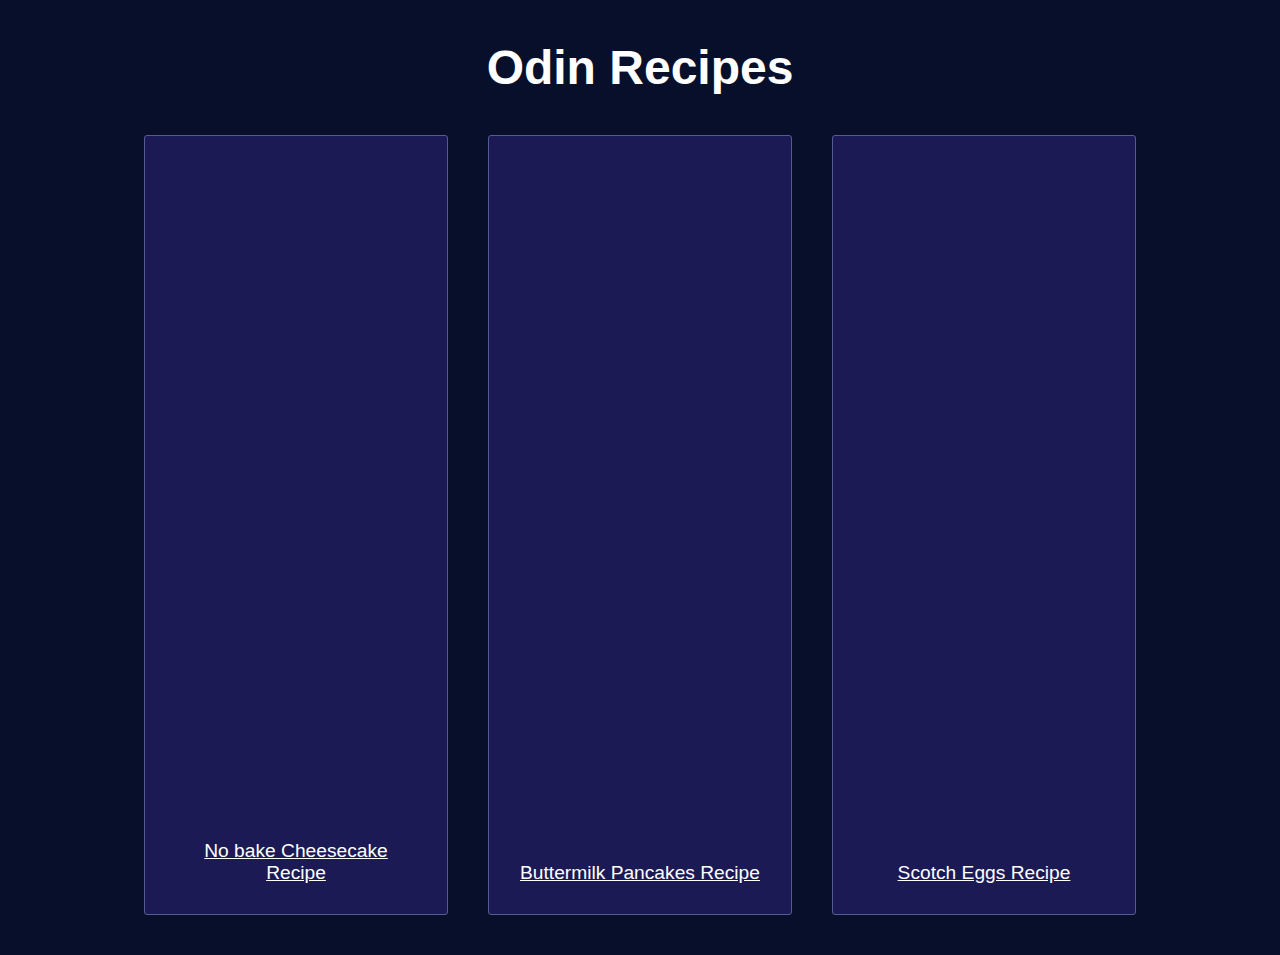
<file: index.html>
<!DOCTYPE html>
<html lang="en">

<head>
    <meta charset="UTF-8">
    <meta name="viewport" content="width=device-width, initial-scale=1.0">
    <title>Odin Recipes</title>
    <link rel="stylesheet" href="style.css">
</head>

<body>
    <h1 class="headline">Odin Recipes</h1>

    <div class="card-box">

        <a href="./recipes/cheesecake.html">
            <div class="card">
                No bake Cheesecake Recipe
            </div>
        </a>
        <a href="./recipes/buttermilk-pancakes.html">
            <div class="card">
                Buttermilk Pancakes Recipe
            </div>
        </a>
        <a href="./recipes/scotch-eggs.html">
            <div class="card">
                Scotch Eggs Recipe
            </div>
        </a>

    </div>
</body>

</html>
</file>
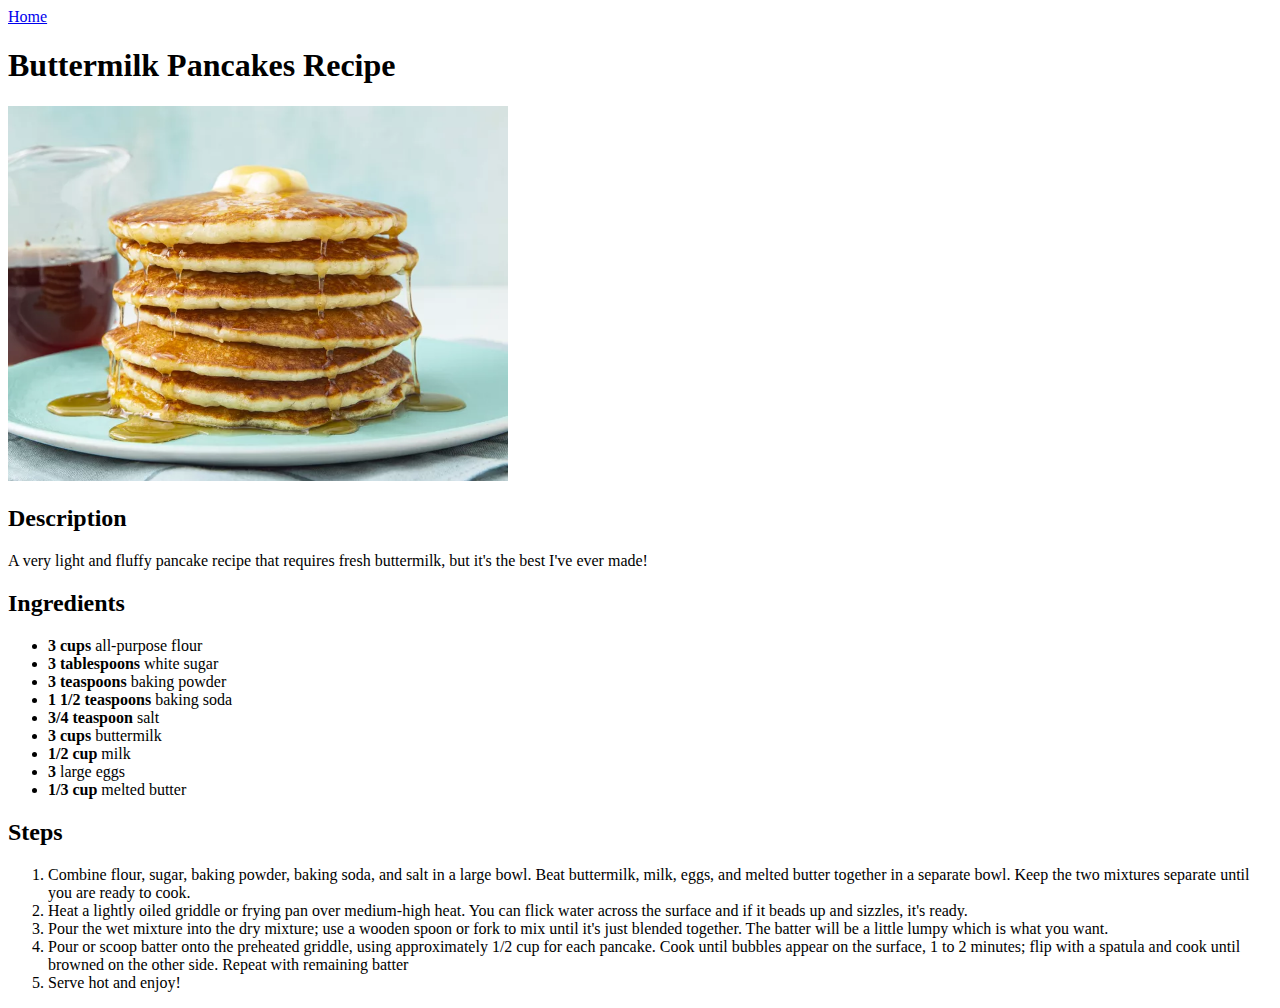
<file: recipes/buttermilk-pancakes.html>
<!DOCTYPE html>
<html lang="en">

<head>
    <meta charset="UTF-8">
    <meta name="viewport" content="width=device-width, initial-scale=1.0">
    <title>Buttermilk Pancakes Recipe</title>
</head>

<body>
    <a href="../index.html">Home</a>
    <h1>Buttermilk Pancakes Recipe</h1>
    <img src="../img/buttermilk-pancakes.webp" alt="buttermilk pancakes with maple syrup" width="500">

    <h2>Description</h2>
    <p>A very light and fluffy pancake recipe that requires fresh buttermilk, but it's the best I've ever made!</p>

    <h2>Ingredients</h2>
    <ul>
        <li><b>3 cups</b> all-purpose flour</li>
        <li><b>3 tablespoons</b> white sugar</li>
        <li><b>3 teaspoons</b> baking powder</li>
        <li><b>1 1/2 teaspoons</b> baking soda</li>
        <li><b>3/4 teaspoon</b> salt</li>
        <li><b>3 cups</b> buttermilk</li>
        <li><b>1/2 cup</b> milk</li>
        <li><b>3</b> large eggs</li>
        <li><b>1/3 cup</b> melted butter</li>
    </ul>

    <h2>Steps</h2>
    <ol>
        <li>Combine flour, sugar, baking powder, baking soda, and salt in a large bowl. Beat buttermilk, milk, eggs, and
            melted butter together in a separate bowl. Keep the two mixtures separate until you are ready to cook.</li>
        <li>Heat a lightly oiled griddle or frying pan over medium-high heat. You can flick water across the surface and
            if it beads up and sizzles, it's ready.
        </li>
        <li>Pour the wet mixture into the dry mixture; use a wooden spoon or fork to mix until it's just blended
            together. The batter will be a little lumpy which is what you want.</li>
        <li>Pour or scoop batter onto the preheated griddle, using approximately 1/2 cup for each pancake. Cook until
            bubbles appear on the surface, 1 to 2 minutes; flip with a spatula and cook until browned on the other side.
            Repeat with remaining batter</li>
        <li>Serve hot and enjoy!</li>
    </ol>

</html>
</file>
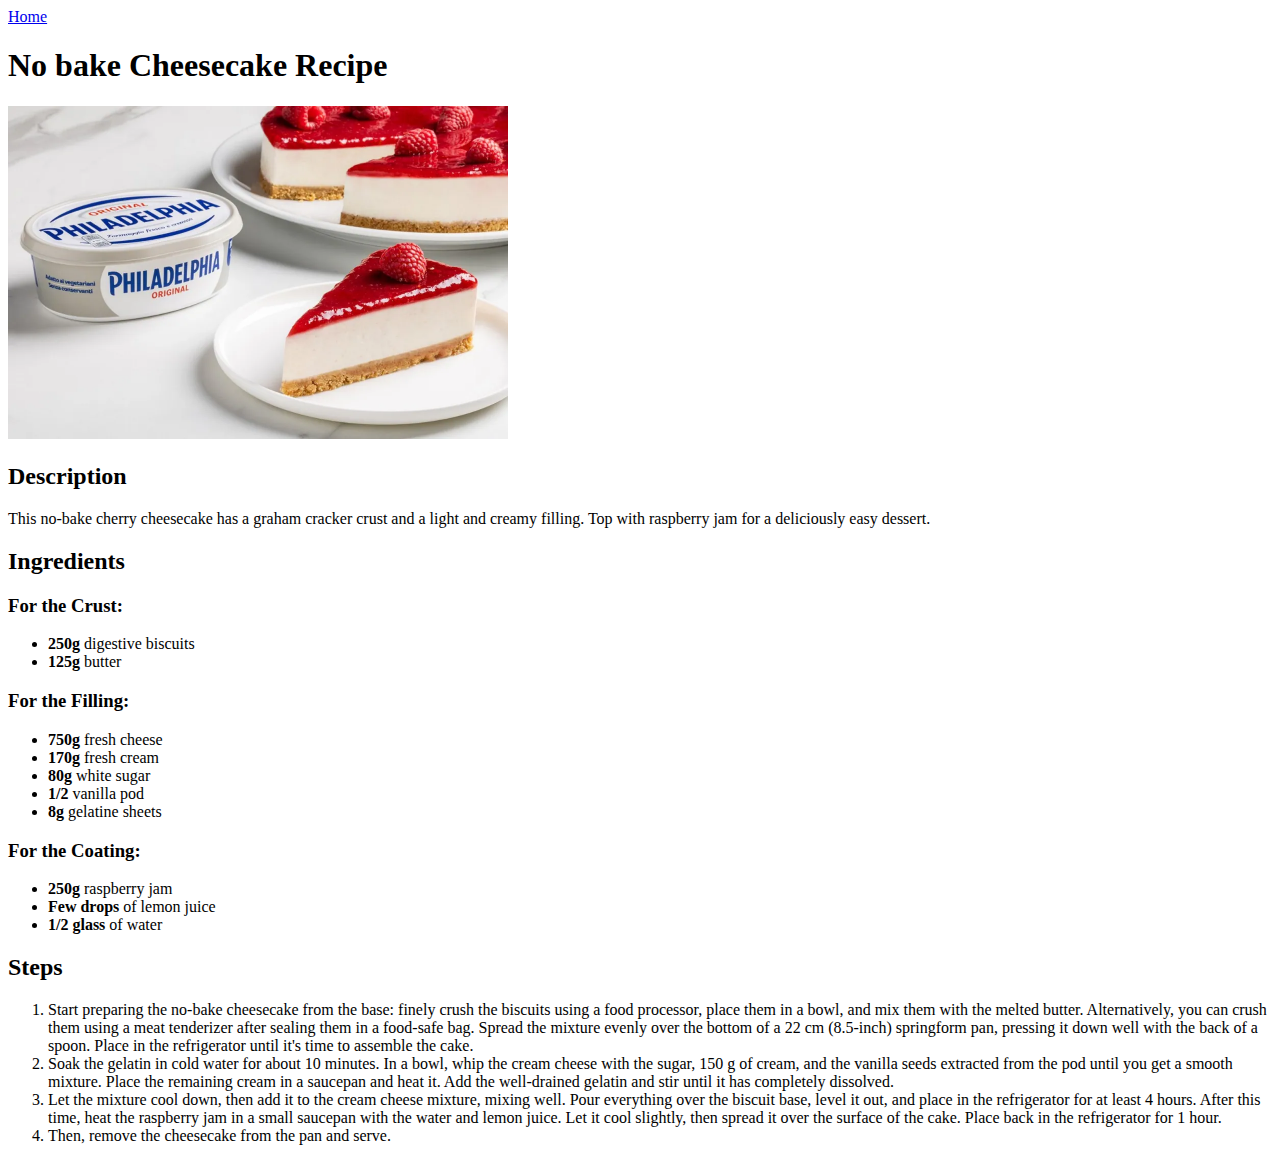
<file: recipes/cheesecake.html>
<!DOCTYPE html>
<html lang="en">

<head>
    <meta charset="UTF-8">
    <meta name="viewport" content="width=device-width, initial-scale=1.0">
    <title>No bake Cheesecake Recipe</title>
</head>

<body>
    <a href="../index.html">Home</a>
    <h1>No bake Cheesecake Recipe</h1>
    <img src="../img/cheesecake.webp" alt="cheesecake with raspberry jam" width="500">

    <h2>Description</h2>
    <p>This no-bake cherry cheesecake has a graham cracker crust and a light and creamy filling. Top with raspberry jam
        for a deliciously easy dessert.
    </p>

    <h2>Ingredients</h2>

    <h3>For the Crust:</h3>
    <ul>
        <li><b>250g</b> digestive biscuits</li>
        <li><b>125g</b> butter</li>
    </ul>

    <h3>For the Filling:</h3>
    <ul>
        <li><b>750g</b> fresh cheese</li>
        <li><b>170g</b> fresh cream</li>
        <li><b>80g</b> white sugar</li>
        <li><b>1/2</b> vanilla pod</li>
        <li><b>8g</b> gelatine sheets</li>
    </ul>

    <h3>For the Coating:</h3>
    <ul>
        <li><b>250g</b> raspberry jam</li>
        <li><b>Few drops</b> of lemon juice</li>
        <li><b>1/2 glass</b> of water</li>
    </ul>

    <h2>Steps</h2>
    <ol>
        <li>Start preparing the no-bake cheesecake from the base: finely crush the biscuits using a food processor,
            place them in a bowl, and mix them with the melted butter. Alternatively, you can crush them using a meat
            tenderizer after sealing them in a food-safe bag. Spread the mixture evenly over the bottom of a 22 cm
            (8.5-inch) springform pan, pressing it down well with the back of a spoon. Place in the refrigerator until
            it's time to assemble the cake.</li>
        <li>Soak the gelatin in cold water for about 10 minutes. In a bowl, whip the cream cheese with the sugar, 150 g
            of cream, and the vanilla seeds extracted from the pod until you get a smooth mixture. Place the remaining
            cream in a saucepan and heat it. Add the well-drained gelatin and stir until it has completely dissolved.
        </li>
        <li>Let the mixture cool down, then add it to the cream cheese mixture, mixing well. Pour everything over the
            biscuit base, level it out, and place in the refrigerator for at least 4 hours. After this time, heat the
            raspberry jam in a small saucepan with the water and lemon juice. Let it cool slightly, then spread it over
            the surface of the cake. Place back in the refrigerator for 1 hour.</li>
        <li>Then, remove the cheesecake from the pan and serve.</li>
    </ol>

</html>
</file>
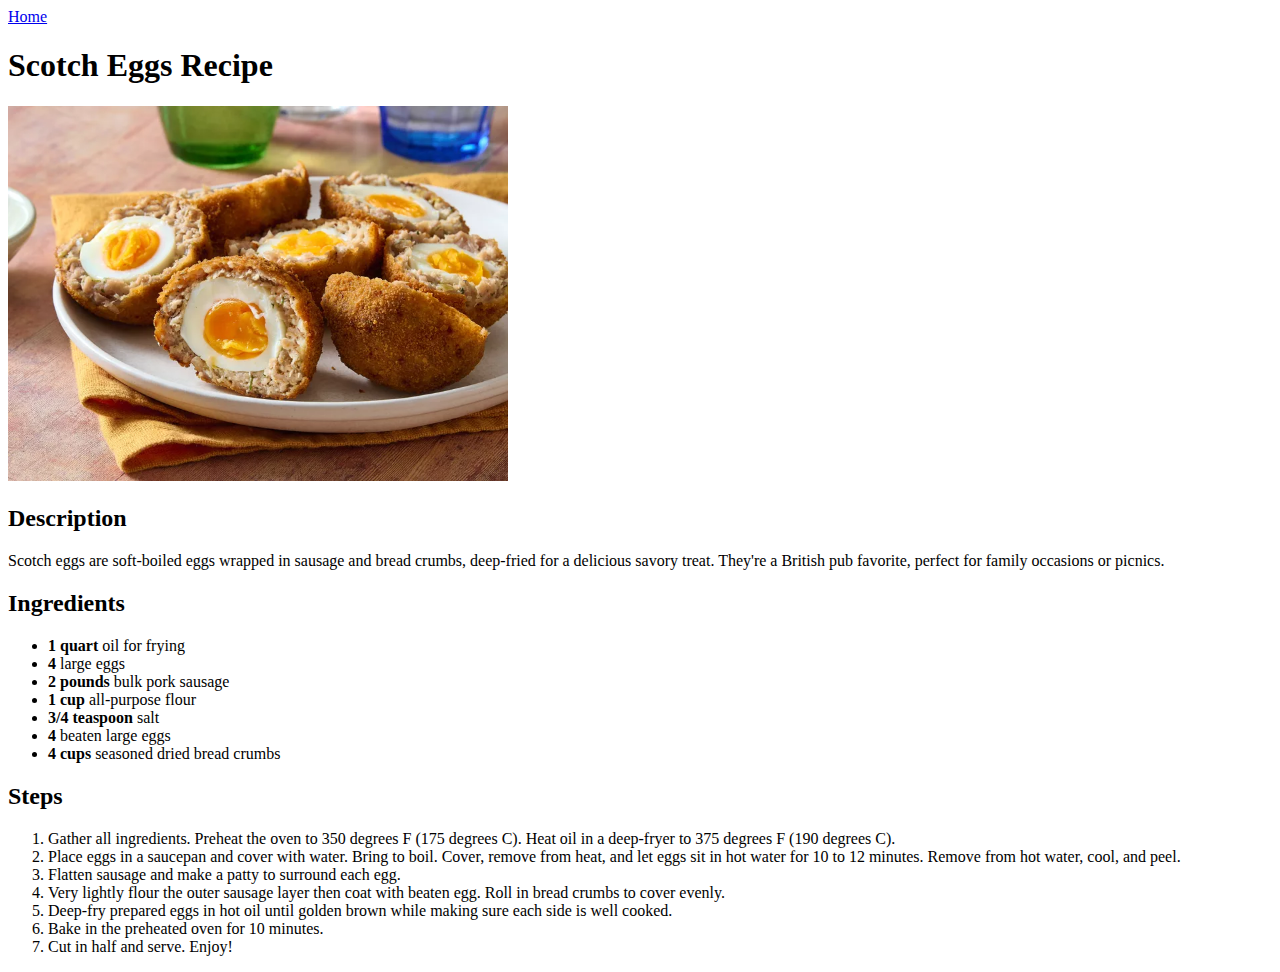
<file: recipes/scotch-eggs.html>
<!DOCTYPE html>
<html lang="en">

<head>
    <meta charset="UTF-8">
    <meta name="viewport" content="width=device-width, initial-scale=1.0">
    <title>Scotch Eggs Recipe</title>
</head>

<body>
    <a href="../index.html">Home</a>
    <h1>Scotch Eggs Recipe</h1>
    <img src="../img/scotch-eggs.webp" alt="scotch eggs sliced in half in a plate" width="500">

    <h2>Description</h2>
    <p>Scotch eggs are soft-boiled eggs wrapped in sausage and bread crumbs, deep-fried for a delicious savory treat.
        They're a British pub favorite, perfect for family occasions or picnics.
    </p>

    <h2>Ingredients</h2>
    <ul>
        <li><b>1 quart</b> oil for frying</li>
        <li><b>4</b> large eggs</li>
        <li><b>2 pounds</b> bulk pork sausage</li>
        <li><b>1 cup</b> all-purpose flour</li>
        <li><b>3/4 teaspoon</b> salt</li>
        <li><b>4</b> beaten large eggs</li>
        <li><b>4 cups</b> seasoned dried bread crumbs</li>
    </ul>

    <h2>Steps</h2>
    <ol>
        <li>Gather all ingredients. Preheat the oven to 350 degrees F (175 degrees C). Heat oil in a deep-fryer to 375
            degrees F (190 degrees C).</li>
        <li>Place eggs in a saucepan and cover with water. Bring to boil. Cover, remove from heat, and let eggs sit in
            hot water for 10 to 12 minutes. Remove from hot water, cool, and peel.
        </li>
        <li>Flatten sausage and make a patty to surround each egg.</li>
        <li>Very lightly flour the outer sausage layer then coat with beaten egg. Roll in bread crumbs to cover evenly.</li>
        <li>Deep-fry prepared eggs in hot oil until golden brown while making sure each side is well cooked.</li>
        <li>Bake in the preheated oven for 10 minutes.</li>
        <li>Cut in half and serve. Enjoy!</li>
    </ol>

</html>
</file>
<file: style.css>
/* CSS RESET */

*,
*::before,
*::after {
    box-sizing: border-box;
}

* {
    margin: 0;
    padding: 0;
    font: inherit;
}

html {
    color-scheme: dark light;
}

img,
picture,
svg,
video {
    display: block;
    max-width: 100%;
}


body {
    height: 100vh;
    padding: 40px 20px;
    background-color: #070F2B;
}

.headline {
    color: white;
    font-family: Verdana, sans-serif;
    text-align: center;
    font-size: 3em;
    font-weight: bold;
}

.card-box {
    display: flex;
    padding: 40px 10%;
    justify-content: center;
    gap: 40px;
    flex-wrap: wrap;
}

.card-box > a {
    display: block;
    color: white;
    font-family: Verdana, sans-serif;
    font-size: 1.2em;
    flex: 1 1 250px;
    transition: ease 0.4s;
}

.card-box > a:hover {
    flex: 2 1 250px;
}

.card {
    border: 1px solid #535C91;
    background-color: #1B1A55;
    padding: 30px;
    height: 780px;
    text-align: center;
    display: flex;
    flex-direction: column;
    justify-content: flex-end;
    border-radius: 3px;
}
</file>
